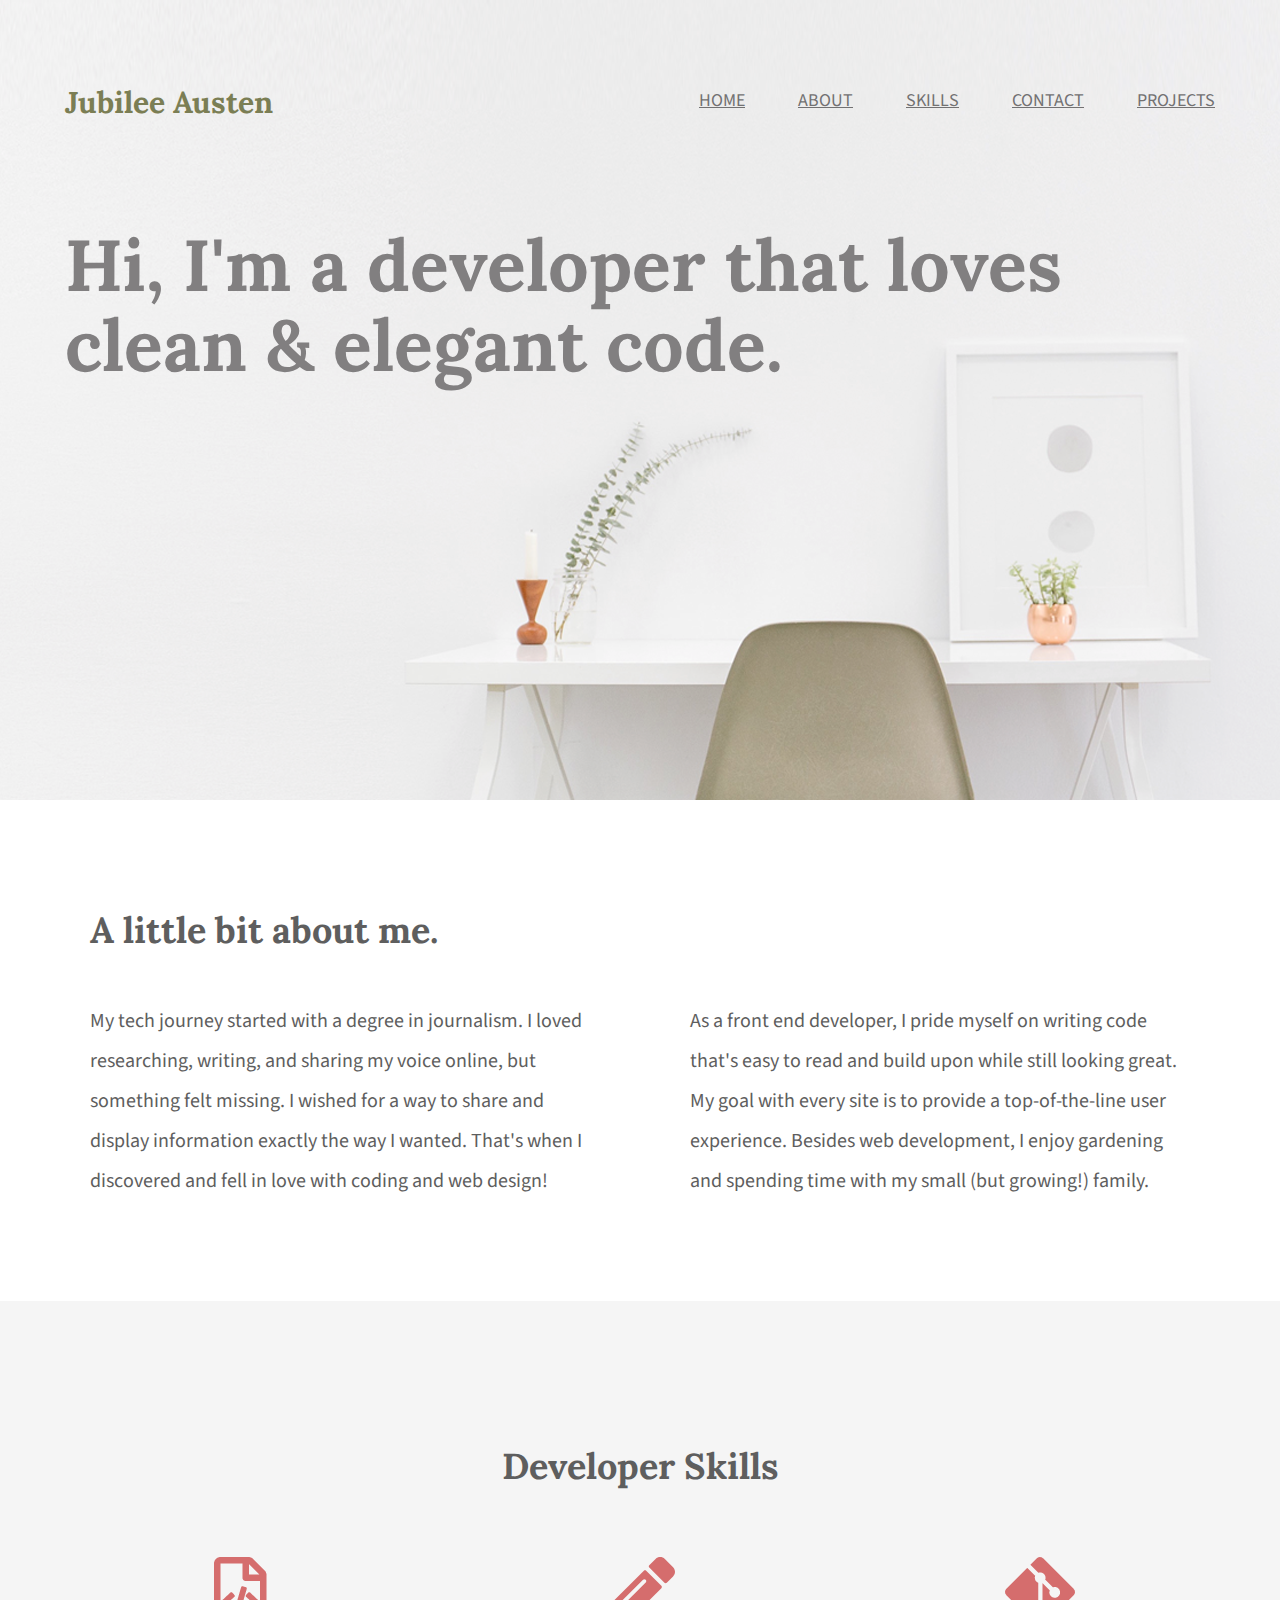
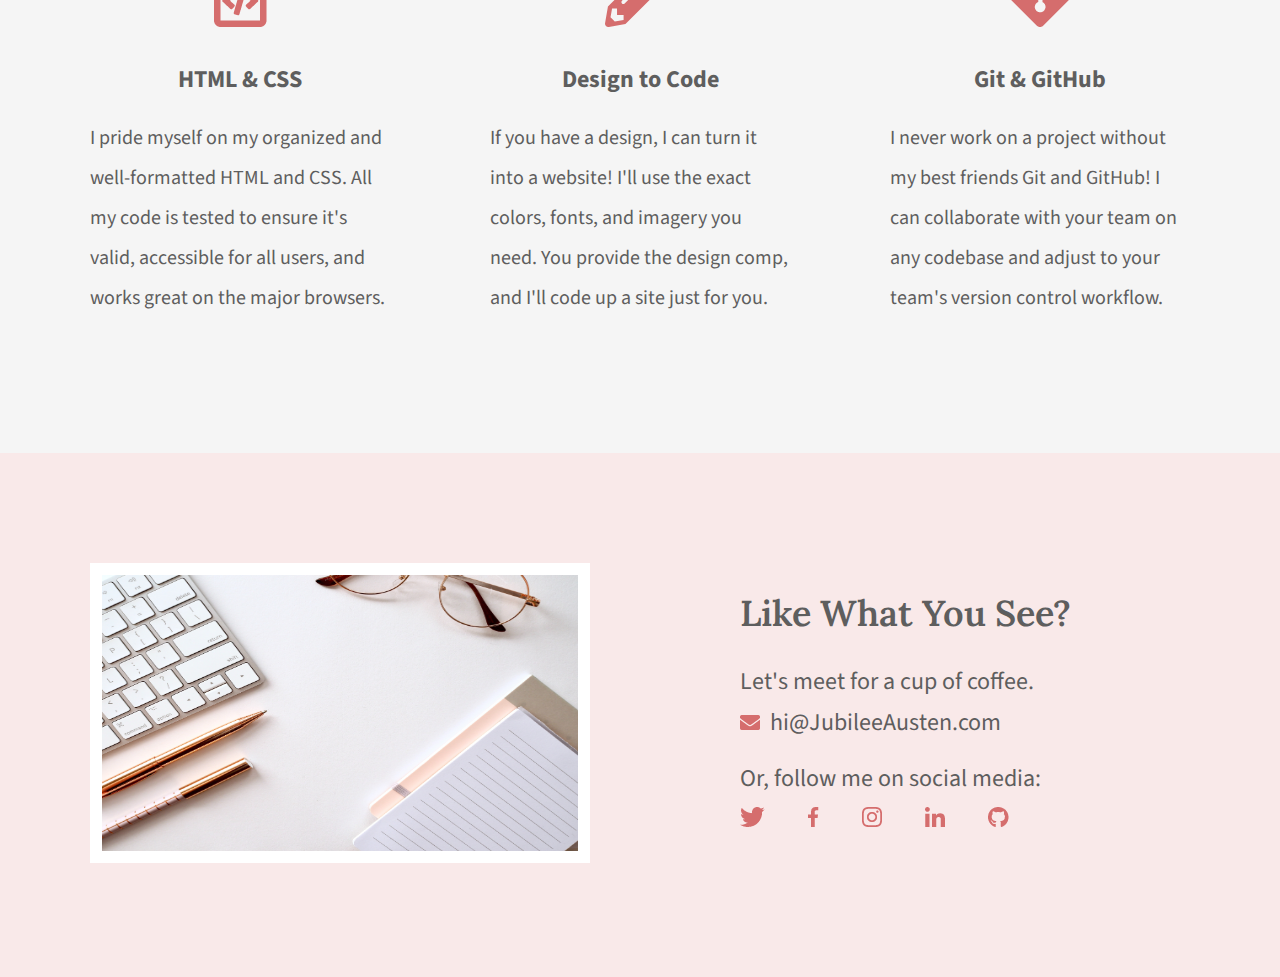
<file: index.html>
<!DOCTYPE html>
<html lang="en">

<head>
    <meta charset="UTF-8">
    <title>Jubliee Austen | Portfolio</title>

    <link rel="stylesheet" href="css/normalize.css">
    <link rel="stylesheet" href="css/main.css">
    <link rel="preconnect" href="https://fonts.googleapis.com">
    <link rel="preconnect" href="https://fonts.gstatic.com" crossorigin>
    <link
        href="https://fonts.googleapis.com/css2?family=Lora:wght@400;600;700&family=Source+Sans+Pro:wght@400;700&display=swap"
        rel="stylesheet">
</head>

<body>
    <!--Beginning of page - header-->
    <header class="homepage-hero">
        <div class="content-wrapper">
            <h1>
                Jubilee Austen
            </h1>

            <nav>
                <ul>
                    <li><a href="#">home</a></li>
                    <li><a href="#about">about</a></li>
                    <li><a href="#skills">skills</a></li>
                    <li><a href="#contact">contact</a></li>
                    <li><a href="projects/index.html">projects</a></li>
                </ul>
            </nav>
            <h2>
                Hi, I'm a developer that loves clean & elegant code.
            </h2>
        </div>
    </header>
    <!--End of page - header-->

    <main>
        <!--About Section-->
        <section id="about">
            <div class="content-wrapper">
                <h2>
                    A little bit about me.
                </h2>
                <p>
                    My tech journey started with a degree in journalism. I loved researching,
                    writing, and sharing my voice online, but something felt missing. I wished
                    for a way to share and display information exactly the way I wanted. That's
                    when I discovered and fell in love with coding and web design!
                </p>
                <p>
                    As a front end developer, I pride myself on writing code that's easy to read
                    and build upon while still looking great. My goal with every site is to provide
                    a top-of-the-line user experience. Besides web development, I enjoy
                    gardening and spending time with my small (but growing!) family.
                </p>
            </div>
        </section>
        <!--End of About Section-->

        <!--Skills Section-->
        <section id="skills">
            <div class="content-wrapper">
                <h2>
                    Developer Skills
                </h2>
                <div class="skill-list">
                    <img src="img/html-icon.png" alt="html icon">
                    <h3>HTML & CSS</h3>
                    <p>
                        I pride myself on my organized and well-formatted HTML and CSS. All my code is tested to ensure
                        it's valid, accessible for all users, and works great on the major browsers.
                    </p>
                </div>
                <div class="skill-list">
                    <img src="img/pencil-icon.png" alt="pencil icon">
                    <h3>Design to Code</h3>
                    <p>
                        If you have a design, I can turn it into a website! I'll use the exact colors, fonts, and
                        imagery you need. You provide the design comp, and I'll code up a site just for you.
                    </p>
                </div>
                <div class="skill-list">
                    <img src="img/git-icon.png" alt="git icon">
                    <h3>Git & GitHub</h3>
                    <p>
                        I never work on a project without my best friends Git and GitHub! I can collaborate with your
                        team on any codebase and adjust to your team's version control workflow.
                    </p>
                </div>

            </div>
        </section>
        <!--End of Skills Section-->
    </main>

    <footer id="contact">
        <div class="content-wrapper">
            <div class="contact-image">
                <img id="contact-img" src="img/jess-bailey-q10VITrVYUM-unsplash.jpg"
                    alt="workdesk with keyboard and notepad">
            </div>

            <div class="contact-info">
                <h2>Like What You See?</h2>
                <h3 id="email-header">Let's meet for a cup of coffee.</h3>
                <a href="mailto:hi@JubileeAusten.com"><img id="envelope-icon" src="img/envelope.png"
                        alt="envelope">hi@JubileeAusten.com</a>
                <h3 id="socialmedia-header">Or, follow me on social media:</h3>
                <ul>
                    <li>
                        <a href="https://twitter.com/" target="_blank">
                            <img src="img/twitter.png" alt="twitter icon">
                        </a>
                    </li>
                    <li>
                        <a href="https://facebook.com/" target="_blank">
                            <img src="img/facebook.png" alt="facebook icon">
                        </a>
                    </li>
                    <li>
                        <a href="https://www.instagram.com/" target="_blank">
                            <img src="img/instagram.png" alt="instagram icon">
                        </a>
                    </li>
                    <li>
                        <a href="https://linkedin.com/" target="_blank">
                            <img src="img/linkedin.png" alt="linkedin icon">
                        </a>
                    </li>
                    <li>
                        <a href="https://github.com/" target="_blank">
                            <img src="img/github.png" alt="github icon">
                        </a>
                    </li>
                </ul>
            </div>

        </div>
    </footer>

</body>

</html>
</file>
<file: css/main.css>
/****** Global Styles ******/
body {
    font-family: "Source Sans Pro", sans-serif;
    color: #5e5e5e;
}

.content-wrapper {
    width: 1200px;
    margin: 0 auto;
    overflow: auto;
}


/****** Header Styles ******/
.homepage-hero {
    background: url("../img/full-background.png"), #f9efef;
    background-size: cover;
    background-position: center;
    height: 800px;
}

header h1 {
    float: left;
    width: 300px;
    font-family: "Lora", serif;
    font-size: 30px;
    color: #7b7e54;
    padding: 65px 0 65px 25px;
}

header nav {
    width: 800px;
    float: right;
    text-align: right;
    padding: 75px 25px 75px 0;
}

nav ul li {
    display: inline-block;
}

nav ul li a {
    text-transform: uppercase;
    font-size: 18px;
    color: #727172;
    padding-left: 50px;
}

header h2 {
    width: 1000px;
    clear: both;
    font-family: "Lora", serif;
    font-size: 72px;
    line-height: 80px;
    color: #817f80;
    padding: 20px 0 20px 25px;
}

/****** About Styles ******/
#about .content-wrapper {
    padding: 80px 0;
}

#about h2 {
    font-family: "Lora", serif;
    font-size: 36px;
    padding-left: 50px;
}

#about p {
    float: left;
    width: 500px;
    font-size: 20px;
    line-height: 40px;
    padding: 0 50px;
}

/****** Skill Styles ******/

#skills {
    background: #f5f5f5;
    text-align: center;
}

#skills .content-wrapper {
    padding: 115px 0;
}

#skills .skill-list {
    float: left;
    width: 300px;
    padding: 0 50px;
}

#skills h2 {
    font-family: "Lora", serif;
    font-size: 36px;
    padding-bottom: 40px;
}

#skills h3 {
    font-size: 24px;
    line-height: 36px;
    margin: 30px 0 20px 0;
}

#skills p {
    font-size: 20px;
    line-height: 40px;
    text-align: left;
}

/****** Contact Styles ******/
#contact {
    background: #f9e9e9;
}

#contact .content-wrapper {
    padding: 110px 0;
}

#contact .contact-image {
    float: left;
    width: 600px;
}

#contact #contact-img {
    width: 500px;
    height: 300px;
    border: 12px solid #ffffff;
    margin: 0 50px;
    box-sizing: border-box;
}

#contact .contact-info {
    float: left;
    width: 600px;
    padding-left: 100px;
    box-sizing: border-box;
}

#contact h2 {
    font-family: "Lora", serif;
    font-weight: 600;
    font-size: 36px;
    margin: 30px 0;
}

#contact h3 {
    font-size: 24px;
    font-weight: 400;
    line-height: 36px;
}

#contact #email-header {
    margin-bottom: 5px;
}

#socialmedia-header {
    margin: 20px 0 5px 0;
}

#envelope-icon {
    padding-right: 10px;
}

#contact a {
    text-decoration: none;
    color: #5e5d5e;
    font-size: 24px;
    line-height: 36px;
}

#contact ul {
    padding-left: 0;
    margin-top: 0;
}

#contact ul li {
    display: inline-block;
}

#contact ul img {
    padding-right: 40px;
}

/******Projects Page Styles******/
/******Projects Page Header Styles******/
.projects-hero {
    background: #f9efef;
}

#projects {
    background: #F5f5f5;
    text-align: center;
}

#projects .content-wrapper {
    padding: 115px 0;
}

#projects .project-list {
    float: left;
    width: 300px;
    padding: 0 50px;
}

#projects h2 {
    font-family: "Lora", serif;
    font-size: 36px;
    padding-bottom: 40px;
}

.project-list img {
    width: 300px;
    padding-bottom: 30px;
}

#projects h3 {
    font-size: 24px;
    line-height: 36px;
}

#projects p {
    font-size: 20px;
    line-height: 40px;
    text-align: left;
}
</file>
